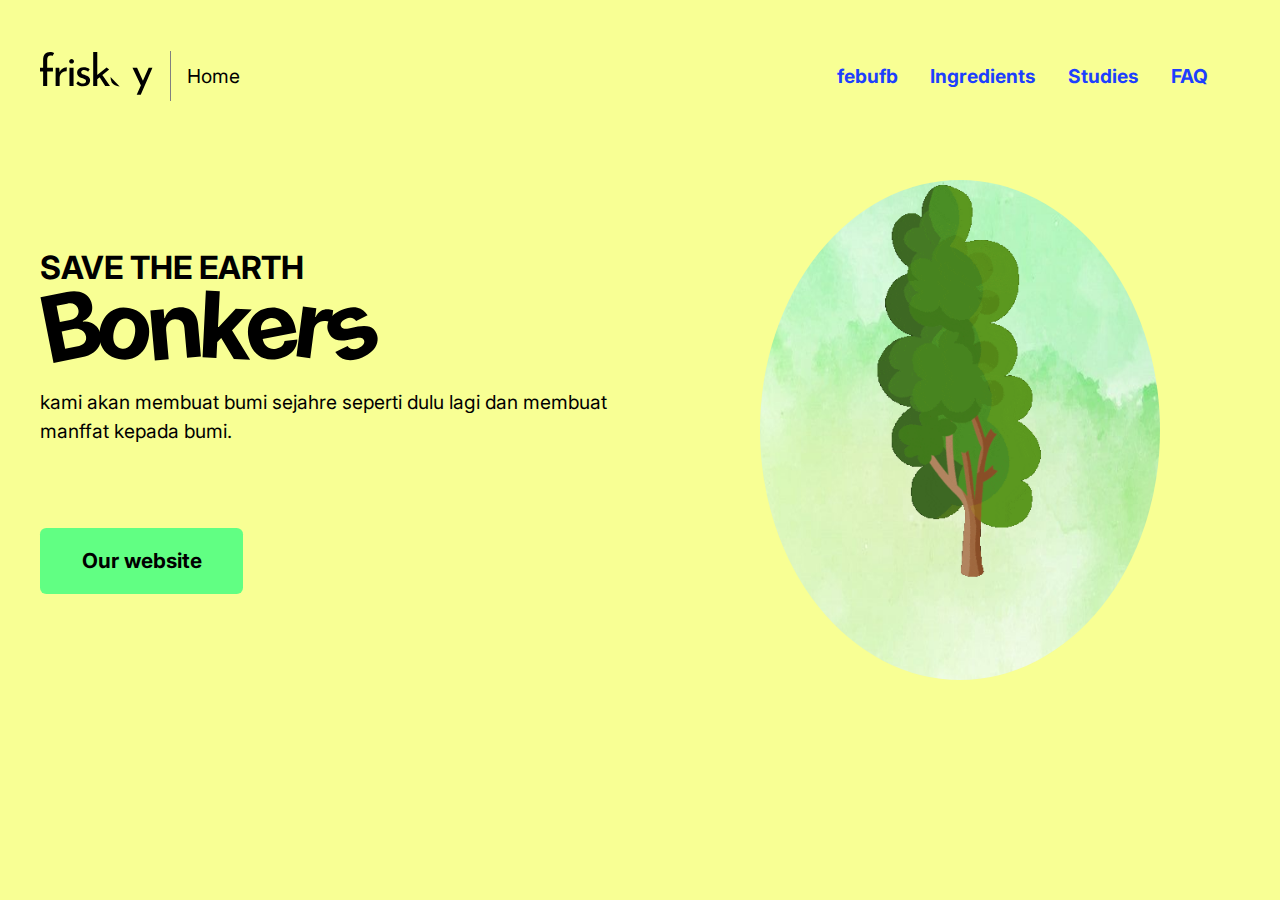
<file: index.html>
<!DOCTYPE html>
<html lang="en">
<head>
    <meta charset="UTF-8">
   
    <meta name="viewport" content="width=device-width, initial-scale=1.0">
    <title>green nature</title>
    <link rel="preconnect" href="https://fonts.googleapis.com">
    <link rel="preconnect" href="https://fonts.gstatic.com" crossorigin>
    <link href="https://fonts.googleapis.com/css2?family=Inter:wght@100..900&display=swap" rel="stylesheet">
    <link rel="stylesheet" href="css/main.css">
</head>
<body>
    
    <div class="wrap">
        <header>
            <div class="header-left">
                <a href="index.html">
                    <img src="kevin.svg" alt="Friskay Logo">
                </a>
                <div class="divider hide-mobile"></div>
                <a href="#" class="home hide-mobile">Home</a>
            </div>

            <nav>
                <a href="#" class="menu-open hide-desktop">
                    <img src="menu.svg" alt="Open menu">
                </a>
                <ul>
                    <li class="hide-desktop">
                        <a href="#" class="menu-close">
                            <img src="close.svg" alt="Close menu">
                        </a>
                    </li>
                    <li><a href="#">febufb</a></li>
                    <li><a href="#">Ingredients</a></li>
                    <li><a href="#">Studies</a></li>
                    <li><a href="#">FAQ</a></li>
                </ul>
            </nav>
        </header>

        <main>
            <h1>SAVE THE EARTH<img src="NATURE.svg" alt="Text that says NATURE"></h1>
            <p class="subhead">
                kami akan  membuat bumi sejahre seperti dulu
                lagi dan membuat manffat kepada bumi.
            </p>
            <a href="#" class="primary-cta">Our website</a>
        </main>

        <div class="cat-container">
            <div class="cat">
                <img src="b04d4f6644ade9ebcabbf19d8f883751 (1).gif" alt="Cat illustration">
                <img src="1fdb15633b84735b00c929c734a138d7.jpg"
                <div class="inner-circle"></div>           
                <div class="outer-circle"></div>
            </div>
        </div>
    </div>

    <script>

        const menu = document.querySelector('nav ul');
        const menuBtn = document.querySelector('.menu-open');
        const closeBtn = document.querySelector('.menu-close');

        menuBtn.addEventListener('click', () => {
            menu.classList.add('open')
        })

        closeBtn.addEventListener('click', () => {
            menu.classList.remove('open')
        })

    </script>
</body>
</html>
</file>
<file: css/main.css>
.hide-mobile {
    display: none;
}

body {
    background-color: #f8ff94;
    margin: 0;
    font-family: 'Inter';
}

.wrap {
    margin: 2em;
}

header {
    display: flex;
    justify-content:space-between;
}

nav ul {
    background: white;
    position:fixed;
    z-index: 999;
    top: 0;
    right: 0;
    height: 100vh;
    margin: 0;
    list-style: none;
    width: 40%;
    text-align: right;
    padding: 2em;
    transform: translateX(100%);
    transition: transform 0.5s ease-in-out;

    li {
        margin: 2em 0;

        &:nth-of-type(1) {
            margin-bottom: 4em;
        }

        a {
            color: rgb(29, 63, 253);
            text-decoration: navajowhite;
            font-weight: bold;
            font-size: 1.5rem;
            
            &:hover {
                text-decoration: underline;
                
            }
        }
    }
}

.open {
    transform: translateX(0%);
}

h1, p {
    text-align: center;
}

h1 {
    margin-top: 3em;

    img {
        display: block;
        margin: 0 auto;
    }
}

p {
    font-size: 1.2rem;
    line-height: 1.5;
}

a.primary-cta {
    background: #61ff83;
    padding: 1em;
    width: 100%;
    box-sizing: border-box;
    display: block;
    text-align: center;
    text-decoration: none;
    font-weight: bold;
    font-size: 1.3rem;
    color: black;
    border-radius: .3em;
    margin-top: 3em;
}

.cat {
    position: relative;
    height: 500px;
    width: 100%;
    margin-top: 3em;

    img {
        width: 70%;
        position: absolute;
        left: 50%;
        transform: translateX(-50%);
    }

    .inner-circle, .outer-circle {
        position: absolute;
        border-radius: 50%;
        left: 50%;
        top: 50%;
        transform: translate(-50%, -50%);
    }

    .inner-circle {
        background: #FFEBC3;
        width: 300px;
        height: 300px;
        z-index: -1;
    }
    .outer-circle {
        background: rgb(73, 236, 114);
        width: 500px;
        height: 500px;
        z-index: -2;
    }
}

@media (min-width: 798px) {
    .wrap {
        margin: 0 4em;
    }

    .hide-desktop {
        display: none;
    }

    .hide-mobile {
        display: block;
    }

    .header-left {
        display: flex;
        justify-content: space-between;
        align-items: center;
        gap: 1em;

        .divider {
            height: 50px;
            width: 1px;
            border-right: 1px solid gray;
        }

        a {
            text-decoration: none;
            color: black;
            font-size: 1.2rem;
        }
    }

    nav ul {
        position: unset;
        background: none;
        display: flex;
        gap: 2em;
        height: auto;
        width: auto;
        transform: translateX(0%);
        
        li a {
            font-size: 1.2rem;
        }
    }
}

@media (min-width: 950px) {
    h1, p {
        text-align: left;
    }

    h1 img {
        margin: 0;
    }

    main {
        width: 50%;
    }

    .cat {
        margin-top: 0;

        .inner-circle {
            width: 500px;
            height: 500px;
        }
        .outer-circle {
            width: 1000px;
            height: 1000px;
        }
    }

    .cat-container {
        position: absolute;
        z-index: -1;
        width: 50%;
        top: 20%;
        right: 0;
    }

}

@media (min-width: 1200px) {

    .wrap {
        margin: 0 auto;
        padding: 0 2em;
        max-width: 1200px;
    }

    a.primary-cta {
        display: inline-block;
        width: auto;
        padding: 1em 2em;
    }

    .cat {
        position: relative;

        img {
            max-width: 400px;
            left: 50%;
        }
    }
}
</file>
